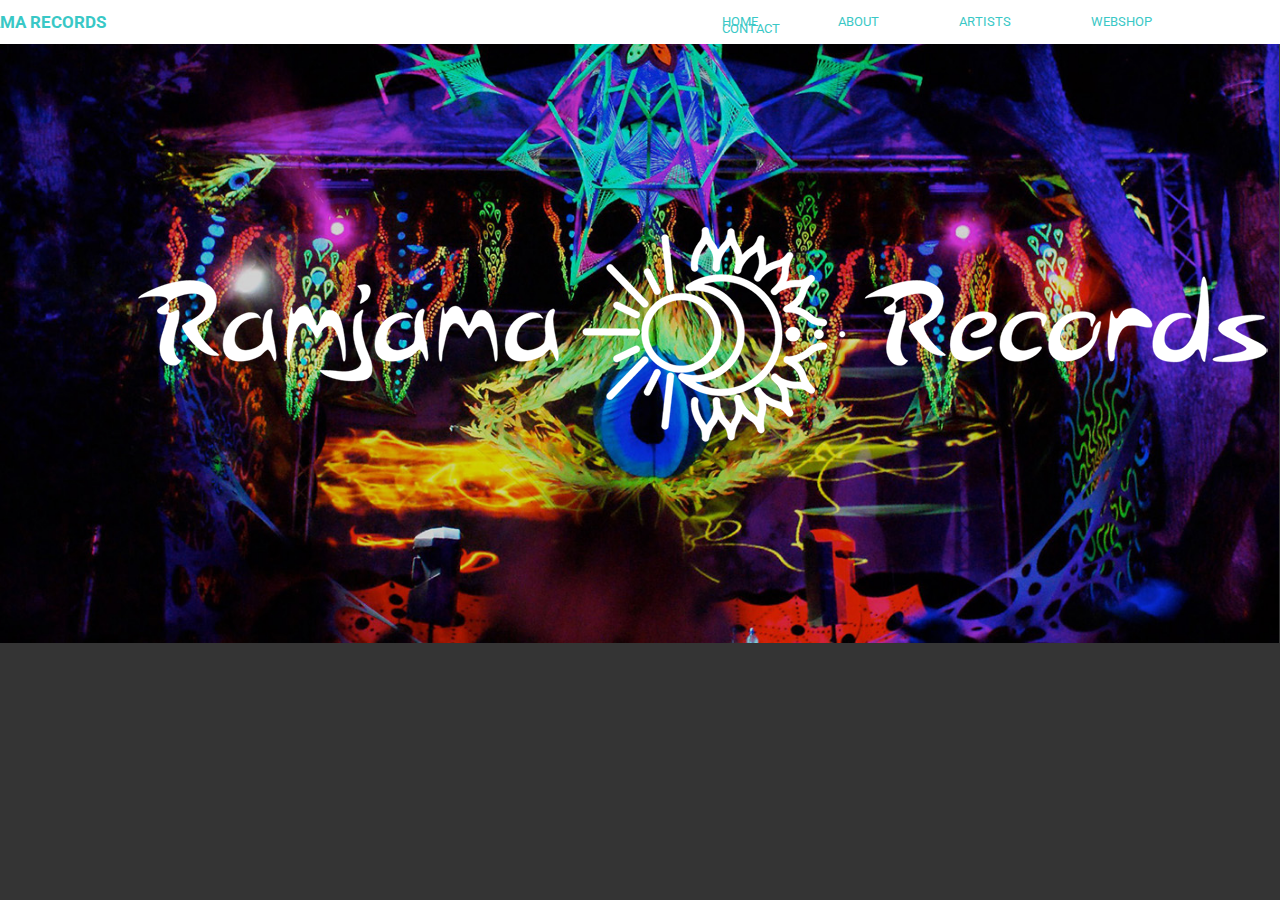
<file: index.html>
<!DOCTYPE html>
<html lang="en">
<head>
	<meta charset="utf-8">
	<title>Ramjama Records</title>

	<meta name="viewport" content="width=device-width, initial-scale=1">
	<meta name="keywords" content="">
	<meta name="description" content="">

	<link rel="stylesheet" href="style.css">
	<link href='https://fonts.googleapis.com/css?family=Roboto:400,500' rel='stylesheet' type='text/css'>
</head>
<body>


<!-- navigation section -->
<section class="section">
	<div class="navbar">

			
			
		<div class="navigatie">

			<ul>
				<h1><a href="#">RAMJAMA RECORDS</a></h1>
				<li><a href="index.html">HOME</a></li>
				<li><a href="about.html">ABOUT</a></li>
				<li><a href="artists.html">ARTISTS</a></li>
				<li><a href="webshop.html">WEBSHOP</a>
				<li><a href="contact.html">CONTACT</a></li>
			</ul>
		</div>
	</div>		
</section>

<!-- home section -->
<section id="home">
			<div class="logoRR">
				<img src="logoRR.png">
			</div>
		</div>	
		<div class="background"><img src="home.jpg"></div>
</section>
</body>
</html>
</file>
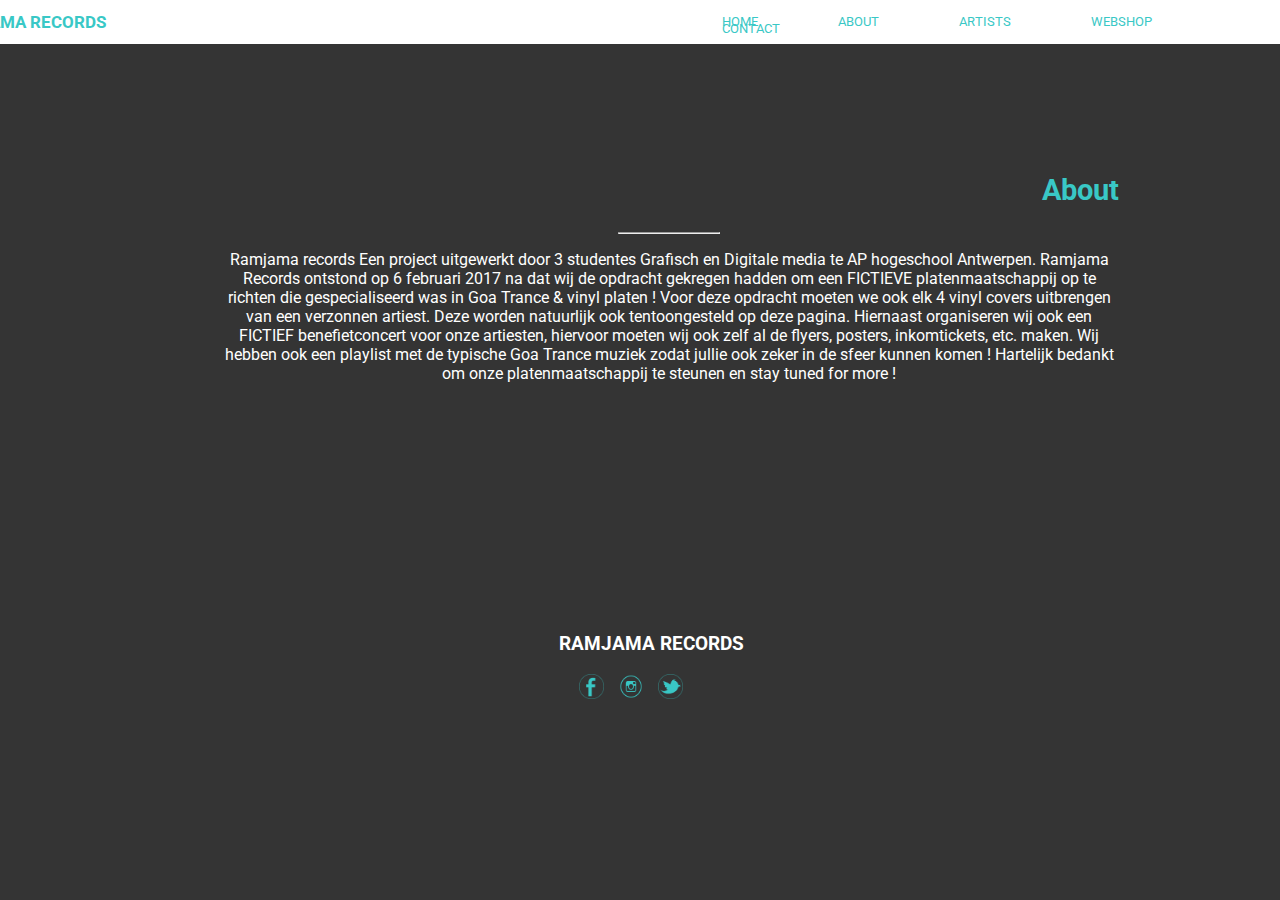
<file: about.html>
<!DOCTYPE html>
<html lang="en">
<head>
	<meta charset="utf-8">
	<title>Ramjama Records</title>

	<meta name="viewport" content="width=device-width, initial-scale=1">
	<meta name="keywords" content="">
	<meta name="description" content="">

	<link rel="stylesheet" href="style.css">
	<link href='https://fonts.googleapis.com/css?family=Roboto:400,500' rel='stylesheet' type='text/css'>
</head>
<body>
<div class="body-about">

	<!-- navigation section -->
	<section class="section">
		<div class="navbar">

				
				
			<div class="navigatie">

				<ul>
					<h1><a href="index.html">RAMJAMA RECORDS</a></h1>
					<li><a href="index.html">HOME</a></li>
					<li><a href="about.html">ABOUT</a></li>
					<li><a href="artists.html">ARTISTS</a></li>
					<li><a href="webshop.html">WEBSHOP</a>
					<li><a href="contact.html">CONTACT</a></li>
				</ul>
			</div>
		</div>		
	</section>

	<!-- about section -->
	<section id="about">
		<div class="container">
				<div class="about">
					<h1 class="heading">About</h1>
					<hr>
				</div>
				<div class="about-tekst" data-wow-delay="0.3s">
					<p>Ramjama records
	Een project uitgewerkt door 3 studentes Grafisch en Digitale media te AP hogeschool Antwerpen.
	Ramjama Records ontstond op 6 februari 2017 na dat wij de opdracht gekregen hadden om een FICTIEVE platenmaatschappij op te richten die gespecialiseerd was in Goa Trance & vinyl platen ! Voor deze opdracht moeten we ook elk 4 vinyl covers uitbrengen van een verzonnen artiest. Deze worden natuurlijk ook tentoongesteld op deze pagina. Hiernaast organiseren wij ook een FICTIEF benefietconcert voor onze artiesten, hiervoor moeten wij ook zelf al de flyers, posters, inkomtickets, etc. maken. Wij hebben ook een playlist met de typische Goa Trance muziek zodat jullie ook zeker in de sfeer kunnen komen !
	Hartelijk bedankt om onze platenmaatschappij te steunen en stay tuned for more !</p>
				</div>
		</div>
	</section>

	<!-- copyright section -->
	<section id="copyright">
				<div class="iconen-about">
					<h3>RAMJAMA RECORDS</h3>
					<ul class="social-icon">
						<li><a href="https://www.facebook.com/ramjamarecords/?ref=aymt_homepage_panel"><img src="facebook-icon.png"></a></li>
						<li><a href="https://www.instagram.com/?hl=nl"><img src="instagram-icon.png"></a></li>
						<li><a href="https://twitter.com/?lang=nl"><img src="twitter-icon.png"></a></li>
				</div>
	</section>
</div>
</body>
</html>
</file>
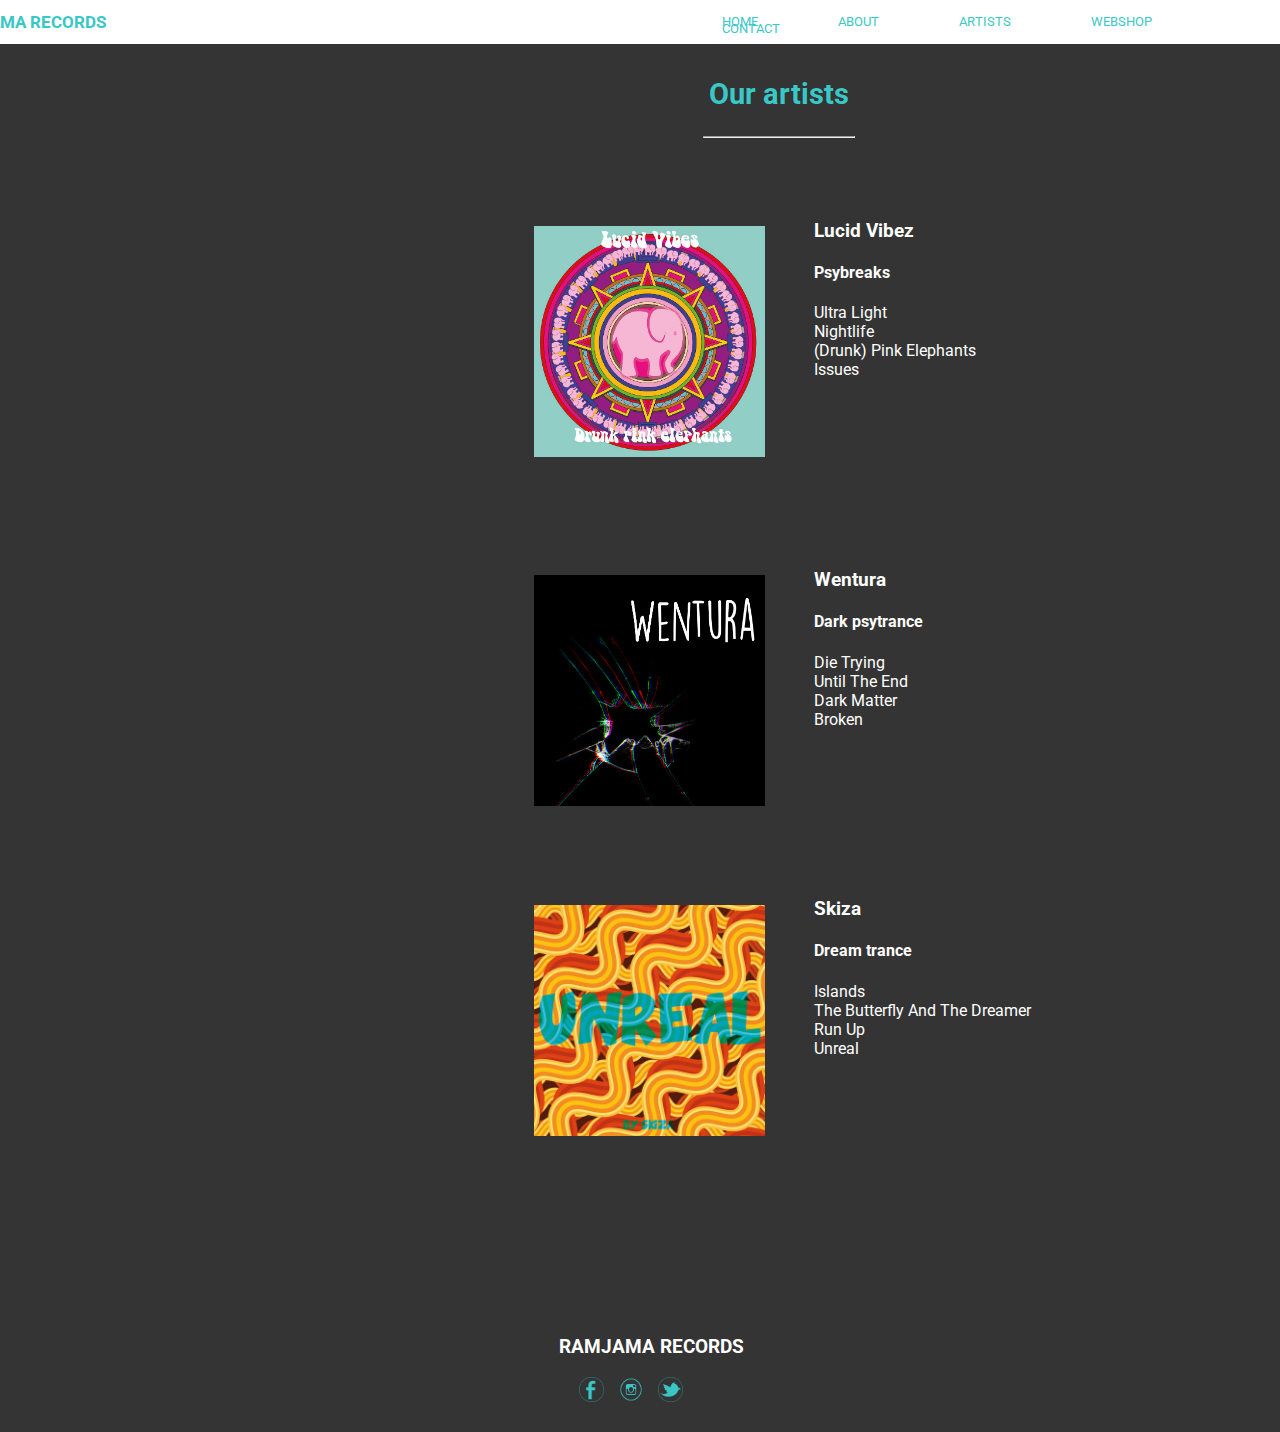
<file: artists.html>
<!DOCTYPE html>
<html lang="en">
<head>
	<meta charset="utf-8">
	<title>Ramjama Records</title>

	<meta name="viewport" content="width=device-width, initial-scale=1">
	<meta name="keywords" content="">
	<meta name="description" content="">

	<link rel="stylesheet" href="style.css">
	<link href='https://fonts.googleapis.com/css?family=Roboto:400,500' rel='stylesheet' type='text/css'>
</head>
<body>


<!-- navigation section -->
<section class="section">
	<div class="navbar">

			
			
		<div class="navigatie">

			<ul>
				<h1><a href="index.html">RAMJAMA RECORDS</a></h1>
				<li><a href="index.html">HOME</a></li>
				<li><a href="about.html">ABOUT</a></li>
				<li><a href="artists.html">ARTISTS</a></li>
				<li><a href="webshop.html">WEBSHOP</a>
				<li><a href="contact.html">CONTACT</a></li>
			</ul>
		</div>
	</div>		
</section>

<!-- team section -->
<section id="artists">
	<div class="container">
			<div class="head">
				<h1 class="heading">Our artists</h1>
				<hr>
			</div>
			<div class="lucid-vibez" data-wow-delay="0.3s">
				<img src="lucidvibez.jpg">
				<div class="lucid-vibez-tekst">
					<h3>Lucid Vibez</h3>
					<h4>Psybreaks</h4>
					<ul>
						<li>Ultra Light</li>
						<li>Nightlife</li>
						<li>(Drunk) Pink Elephants</li>
						<li>Issues</li>
					</ul>
				</div>
			</div>
			<div class="wentura" data-wow-delay="0.6s">
				<img src="wentura.jpg">
				<div class="wentura-tekst">
					<h3>Wentura</h3>
					<h4>Dark psytrance</h4>
					<ul>
						<li>Die Trying</li>
						<li>Until The End</li>
						<li>Dark Matter</li>
						<li>Broken</li>
					</ul>
				</div>
			</div>
			<div class="skiza" data-wow-delay="1.2s">
				<img src="skiza.jpg">
				<div class="skiza-tekst">
					<h3>Skiza</h3>
					<h4>Dream trance</h4>
					<ul>
						<li>Islands</li>
						<li>The Butterfly And The Dreamer</li>
						<li>Run Up</li>
						<li>Unreal</li>
					</ul>
				</div>
			</div>
	</div>
</section>	

<!-- copyright section -->
<section id="copyright">
			<div class="iconen-artists">
				<h3>RAMJAMA RECORDS</h3>
				<ul class="social-icon">
					<li><a href="https://www.facebook.com/ramjamarecords/?ref=aymt_homepage_panel"><img src="facebook-icon.png"></a></li>
					<li><a href="https://www.instagram.com/?hl=nl"><img src="instagram-icon.png"></a></li>
						<li><a href="https://twitter.com/?lang=nl"><img src="twitter-icon.png"></a></li>
			</div>
</section>

</body>
</html>
</file>
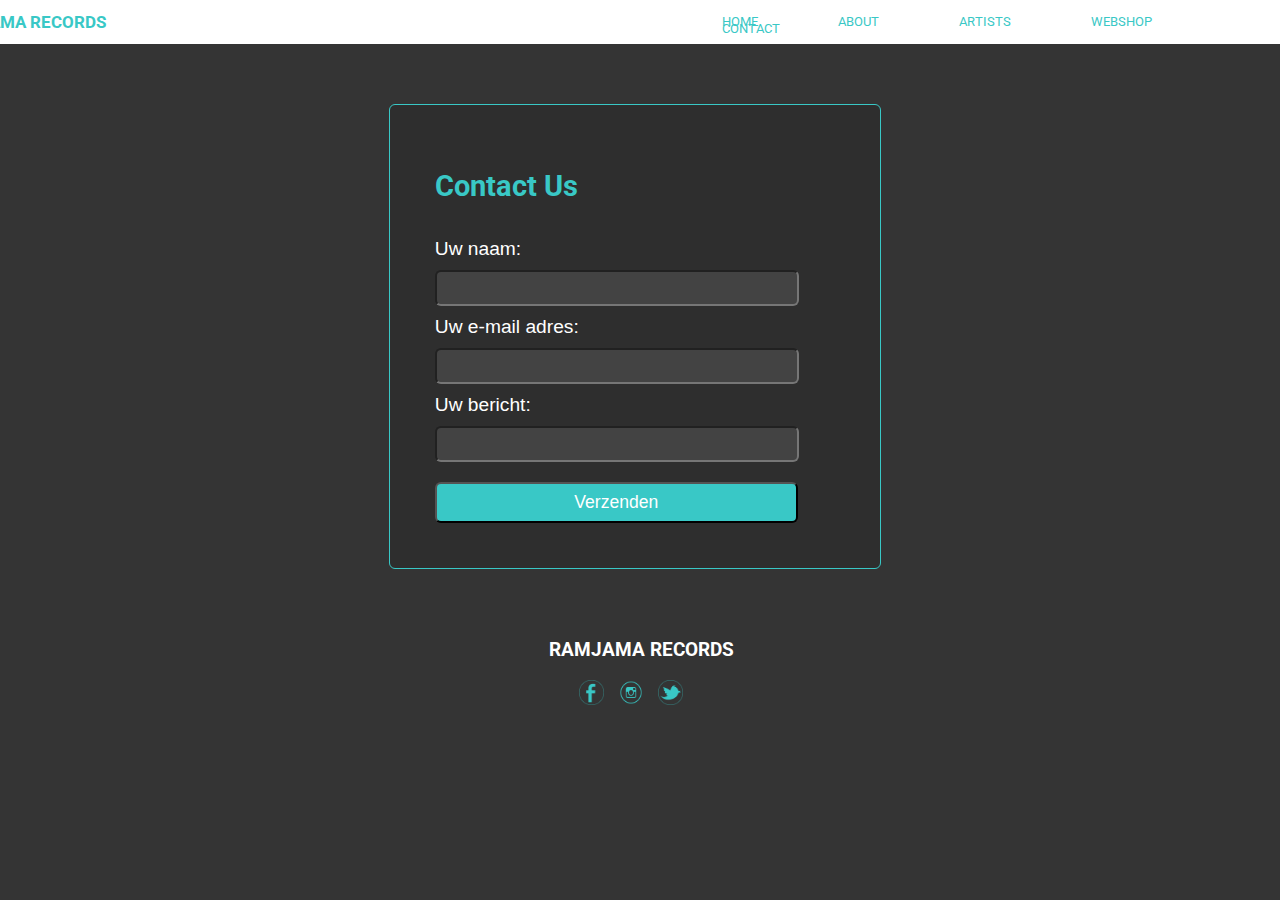
<file: contact.html>
<!DOCTYPE html>
<html lang="en">
<head>
	<meta charset="utf-8">
	<title>Ramjama Records</title>

	<meta name="viewport" content="width=device-width, initial-scale=1">
	<meta name="keywords" content="">
	<meta name="description" content="">

	<link rel="stylesheet" href="style.css">
	<link href='https://fonts.googleapis.com/css?family=Roboto:400,500' rel='stylesheet' type='text/css'>
</head>
<body>


<!-- navigation section -->
<section class="section">
	<div class="navbar">

			
			
		<div class="navigatie">

			<ul>
				<h1><a href="index.html">RAMJAMA RECORDS</a></h1>
				<li><a href="index.html">HOME</a></li>
				<li><a href="about.html">ABOUT</a></li>
				<li><a href="artists.html">ARTISTS</a></li>
				<li><a href="webshop.html">WEBSHOP</a>
				<li><a href="contact.html">CONTACT</a></li>
			</ul>
		</div>
	</div>		
</section>

<!-- contact section -->
<section id="contact" class="parallax-section">
	<div class="container">
		<form action="#">
    <h1> Contact Us</h1>  
    <label for="naam">Uw naam:</label>  
    <input type="text" name= "naam" id="naam">
    <label for="emailadres">Uw e-mail adres:</label>
    <input type="email" name="emailadres" id="emailadres">
    <label for="bericht">Uw bericht:</label>
    <input type="message" name="bericht" id="bericht">
    <input type="submit" name="verzenden" value="Verzenden">
</form>
	</div>
</section>

<!-- copyright section -->
<section id="copyright">
			<div class="iconen-contact">
				<h3>RAMJAMA RECORDS</h3>
				<ul class="social-icon">
					<li><a href="https://www.facebook.com/ramjamarecords/?ref=aymt_homepage_panel"><img src="facebook-icon.png"></a></li>
					<li><a href="https://www.instagram.com/?hl=nl"><img src="instagram-icon.png"></a></li>
						<li><a href="https://twitter.com/?lang=nl"><img src="twitter-icon.png"></a></li>
</section>
</body>
</html>
</file>
<file: style.css>
/* HOME */


body{
	background-color: #343434;
	font-family: roboto;
	width: 83%;	
	margin-top: -12px;
}

.background img{
	margin-left: -10px;
	margin-top: -373px;
	width: 120.6%;
}

a{
	color: #39c8c6;
	font-size: 0.8em;
	text-decoration: none;
	font-family: roboto;
}

.navigatie{
	position: relative;
	top: -10px;
	background-color: white;
	height: 50px;
	width: 120.65%;
	margin-left: -10px;
}

.navigatie ul{
	position: relative;
	margin-left: 51%;
	width: 46%;

}
.navigatie li{
	position: relative;
	float: left;
	margin-right: 20px;
	list-style: none;
	padding: 30px;
	margin-top: -72px;
}

.navigatie ul h1{
	position: relative;
	top: 15px;
	left: -750px;
	font-family: roboto;
	font-size: 1.3em;
	font-weight: bold;
	color: #39c8c6;
}
.logoRR{
	width: 90%;
	position: relative;
	top: 150px;
	left: 130px;
}


/* ABOUT */


#about{
	position: relative;
	top: 100px;
	left: 130px;
}
.about{
	color: white;
	text-align: center;
	font-family: roboto;
}
.about hr{
	width: 100px;
	margin-top: -10px;
}
.about-tekst{
	color: white;
	width: 900px;
	text-align: center;
	margin-left: auto;
	font-family: roboto;
	margin-right: auto;
}


/* ARTISTS */


#artists{
color: white;
font-family: roboto;
width: 700px;
margin-left: 10%;
}

#artists img{
	width: 33%;
}
.head{
	text-align: center;
	margin-left: 50%;
}
.head h1{
	position: relative;
	left: 40%;
}
.head hr{
	width: 150px;
	margin-top: -10px;
	position: relative;
	left: 40%;
}
.lucid-vibez img{
	position: relative;
	left: 420px;
	top: 80px;
}
.lucid-vibez-tekst{
	position: relative;
	left: 700px;
	top: -180px;
}
.lucid-vibez li{
	list-style: none;
	margin-left: -40px;
}
.wentura img{
	position: relative;
	left: 420px;

}
.wentura-tekst{
	position: relative;
	left: 700px;
	top: -260px;
}
.wentura-tekst li{
	list-style: none;
	margin-left: -40px;
}
.skiza img{
	position: relative;
	left: 420px;
	top: -100px;

}
.skiza-tekst{
	position: relative;
	left: 700px;
	top: -360px;
}
.skiza-tekst li{
	list-style: none;
	margin-left: -40px;
}



.iconen-about{
	margin-left: 50%;
	margin-top: 350px;
}
.iconen-about h3{
	color: white;
	margin-left: 20px;
}
.iconen-about li{
	list-style: none;
}
.iconen-about img{
	max-width: 5%;
	float: left;
	margin-right: 15px;
	margin-bottom: 30px;
}

.iconen-artists{
	margin-left: 50%;
	margin-top: -100px;
}
.iconen-artists h3{
	color: white;
	margin-left: 20px;
}
.iconen-artists li{
	list-style: none;
}
.iconen-artists img{
	max-width: 5%;
	float: left;
	margin-right: 15px;
	margin-bottom: 30px;
}

.iconen-contact{
	margin-left: 50%;
	margin-top: 70px;
}
.iconen-contact h3{
	color: white;
	margin-left: 10px;
}
.iconen-contact li{
	list-style: none;
}
.iconen-contact img{
	max-width: 5%;
	float: left;
	margin-right: 15px;
	margin-bottom: 30px;
}

.iconen-webshop{
	margin-left: 600px;
	margin-top: 800px;
}
.iconen-webshop h3{
	color: white;
	margin-left: 18px;
}
.iconen-webshop li{
	list-style: none;
}
.iconen-webshop img{
	max-width: 5%;
	float: left;
	margin-right: 15px;
	margin-bottom: 30px;
}

#contact{
	position: relative;
	left: 9%;
}
form {
    background-color: rgba(0,0,0,0.10);
    border: 1px solid #39c8c6;
    width: 400px;
    margin: 50px auto;
    padding: 45px;
    border-radius: 6px;
}

h1 {
    color: #39c8c6;
    font-size: 1.8em;
    margin-bottom: 35px;
    font-weight: bold;
}

label {
    font-family: helvetica;
    margin: 10px 0;
    display: block;
    color: white;
    font-size: 1.2em;
    
}

input[type="text"], input[type="email"], input[type="message"]   {
    font-family: helvetica;
    font-size: 1.2em;
    width: 350px;
    color: #fff;
    padding: 5px;
    padding-left: 5px;
    border-radius: 6px;
    background-color: rgba(255,255,255,0.10);
}

input[type="submit"]  {
    font-family: helvetica;
    font-size: 1.1em;
    width: 363px;
    background-color: #39c8c6;
    padding: 8px 5px;
    margin: 20px 0 0 0;
    display: block;
    border-radius: 6px;
    color: white;
}


/* webshop */
.webshop{
	position: relative;
	left: 230px;
	width: 100%;
}
.webshop img{
	width: 20%;
	float: left;
	margin-right: 100px;
	margin-bottom: 100px;
}

.plusje img{
	position: absolute;
	width: 2%;
	left: 215px;
	top: 260px;
}

.plusje2 img{
	position: absolute;
	width: 2%;
	left: 550px;
	top: 260px;
}

.plusje3 img{
	position: absolute;
	width: 2%;
	left: 887px;
	top: 260px;
}

.plusje4 img{
	position: absolute;
	width: 2%;
	left: 215px;
	top: 595px;
}

.plusje5 img{
	position: absolute;
	width: 2%;
	left: 550px;
	top: 595px;
}

.plusje6 img{
	position: absolute;
	width: 2%;
	left: 887px;
	top: 595px;
}

.nummer1{
	width: 100%;
}
.nummer1 p{
	font-family: roboto;
	font-size: 1em;
	color: #39c8c6;
	border: 1px solid #39c8c6;
	width: 2%;
	padding-top: 3.5px;
	padding-bottom: 3.5px;
	text-align: center;
	position: relative;
	left: 17.9%;
	top: 310px;

}
</file>
